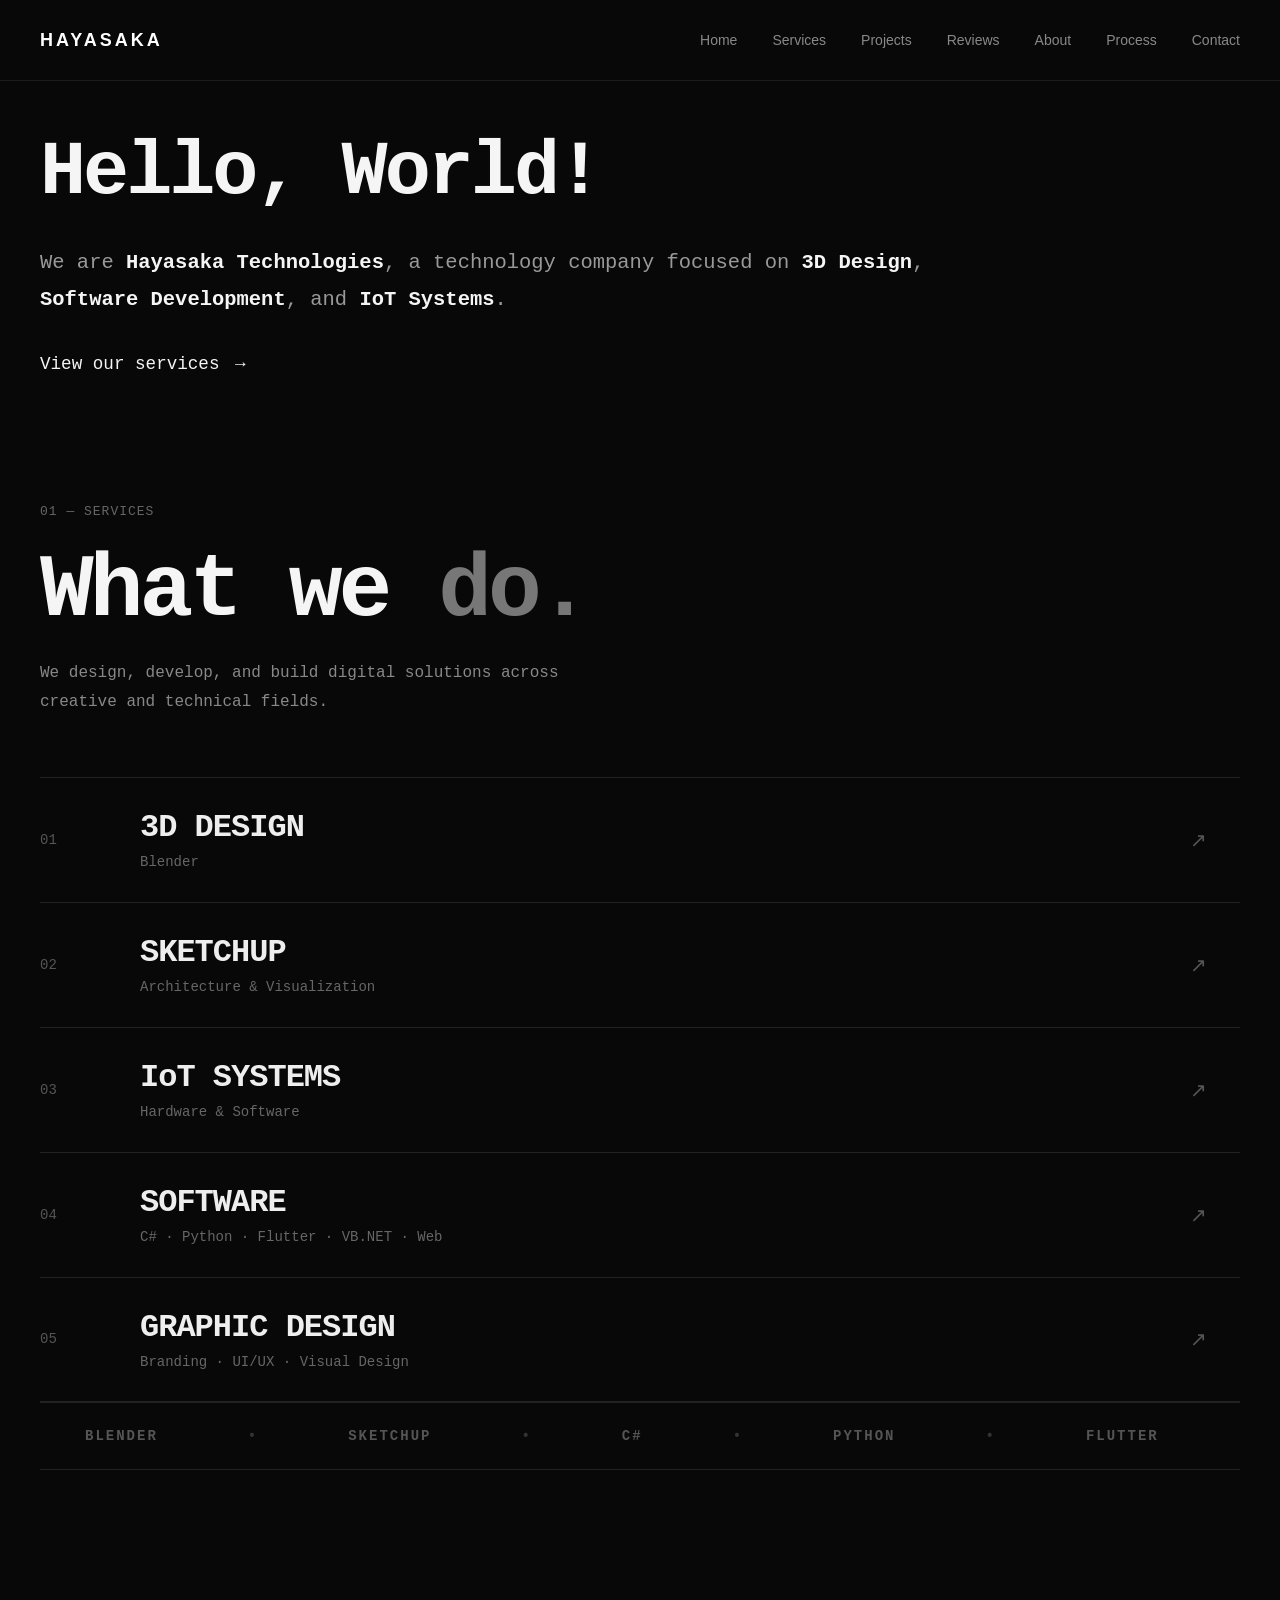
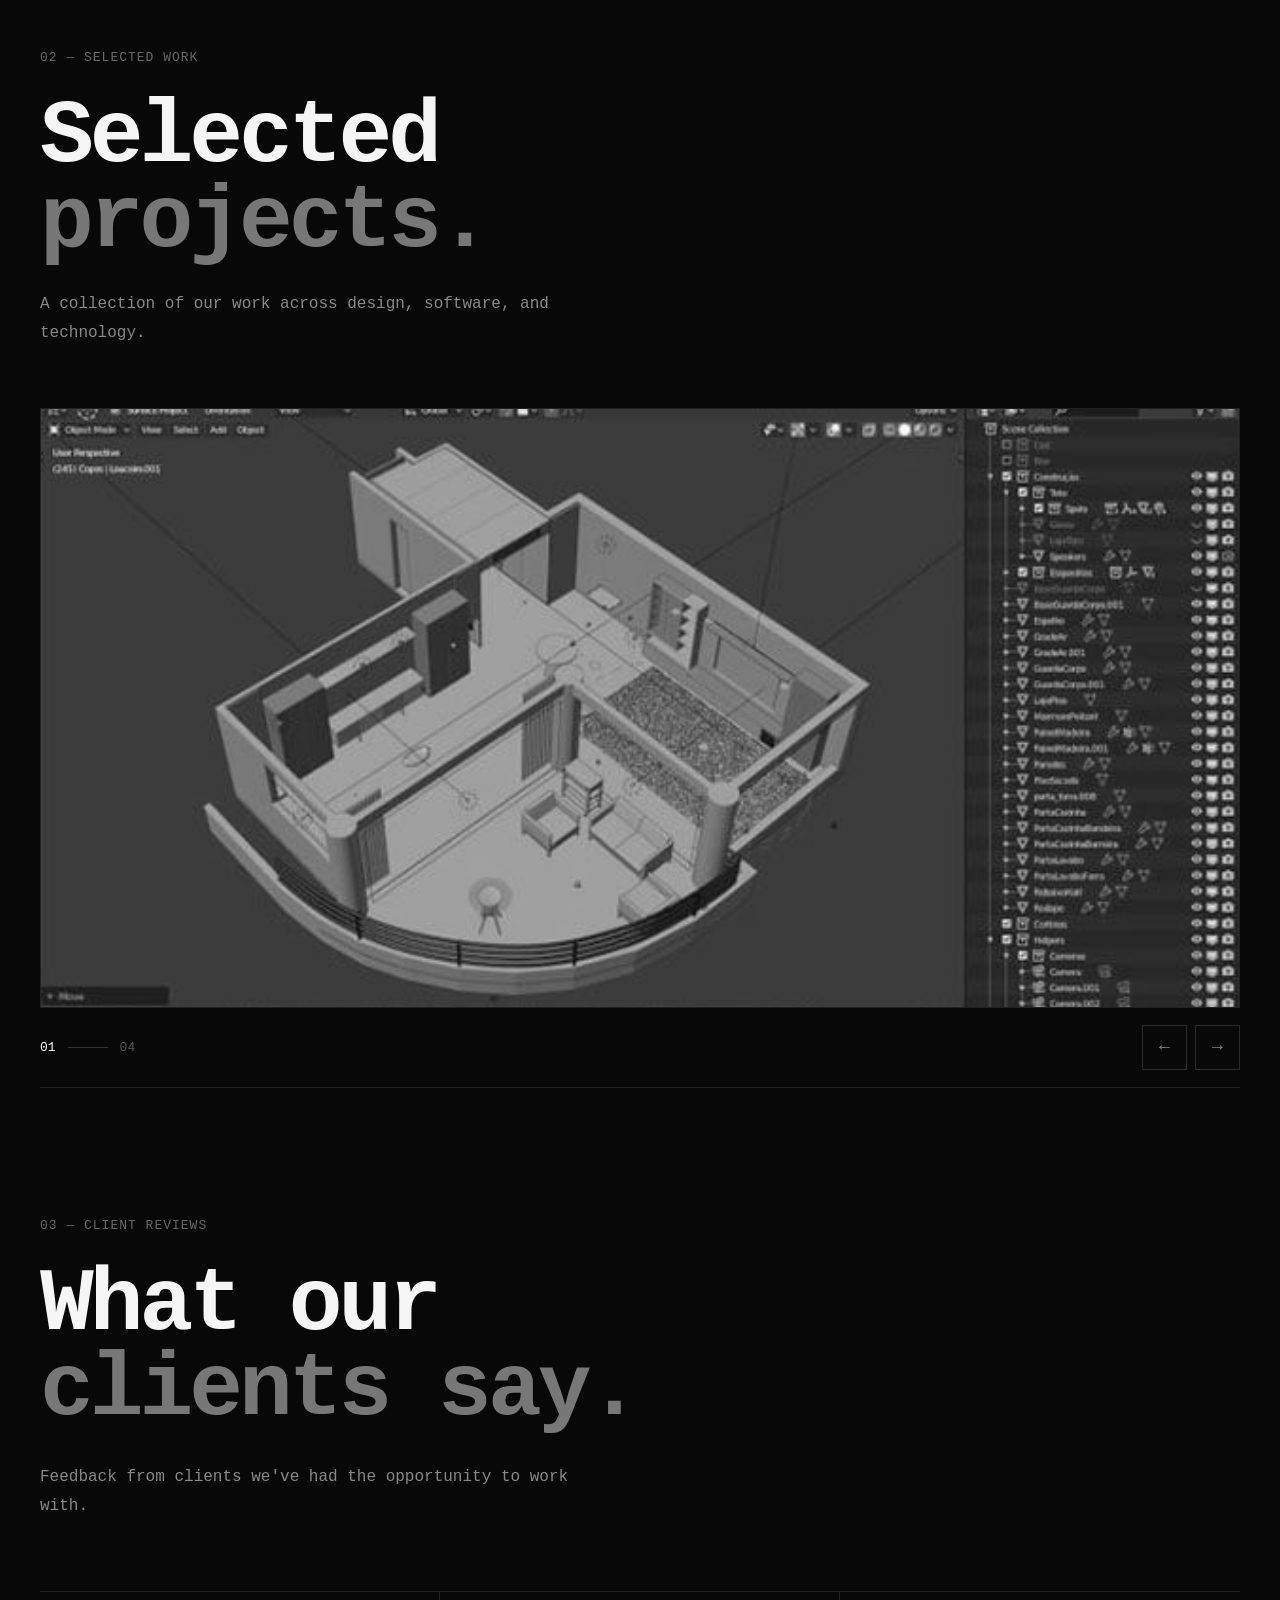
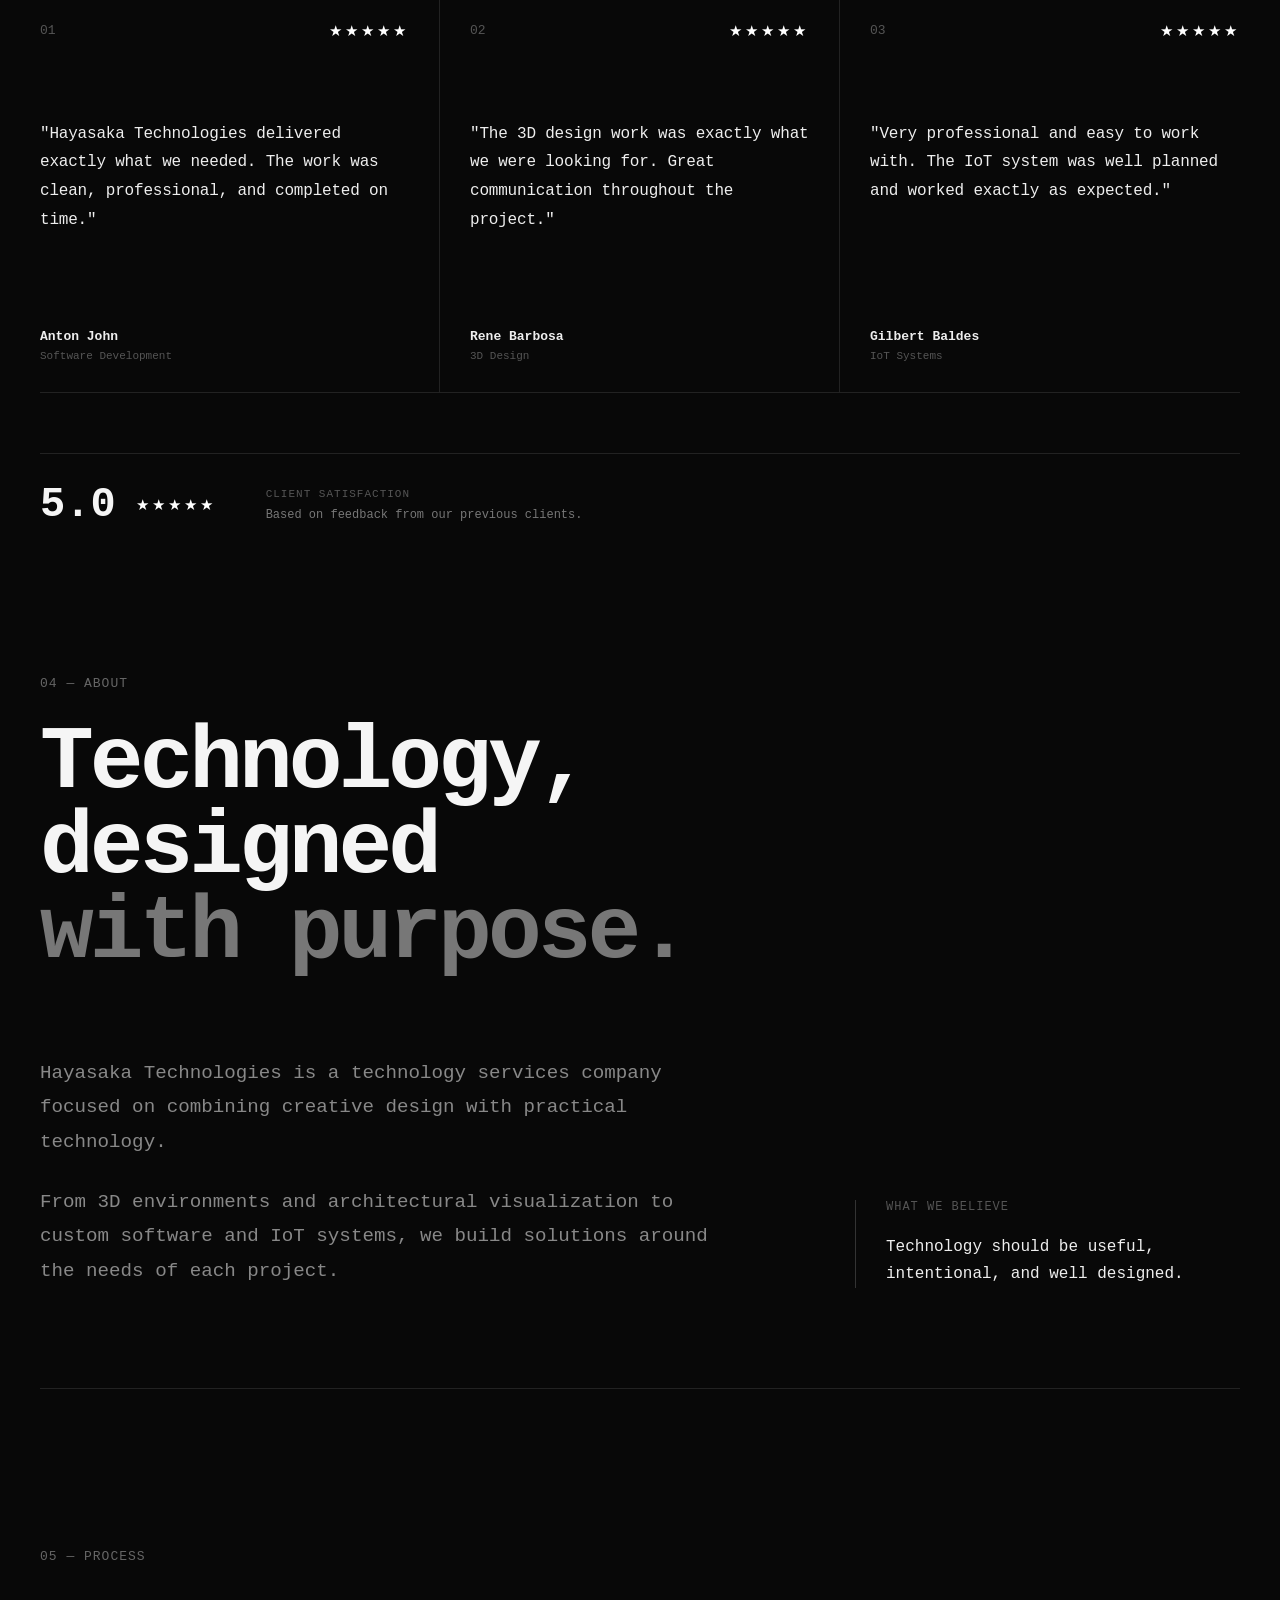
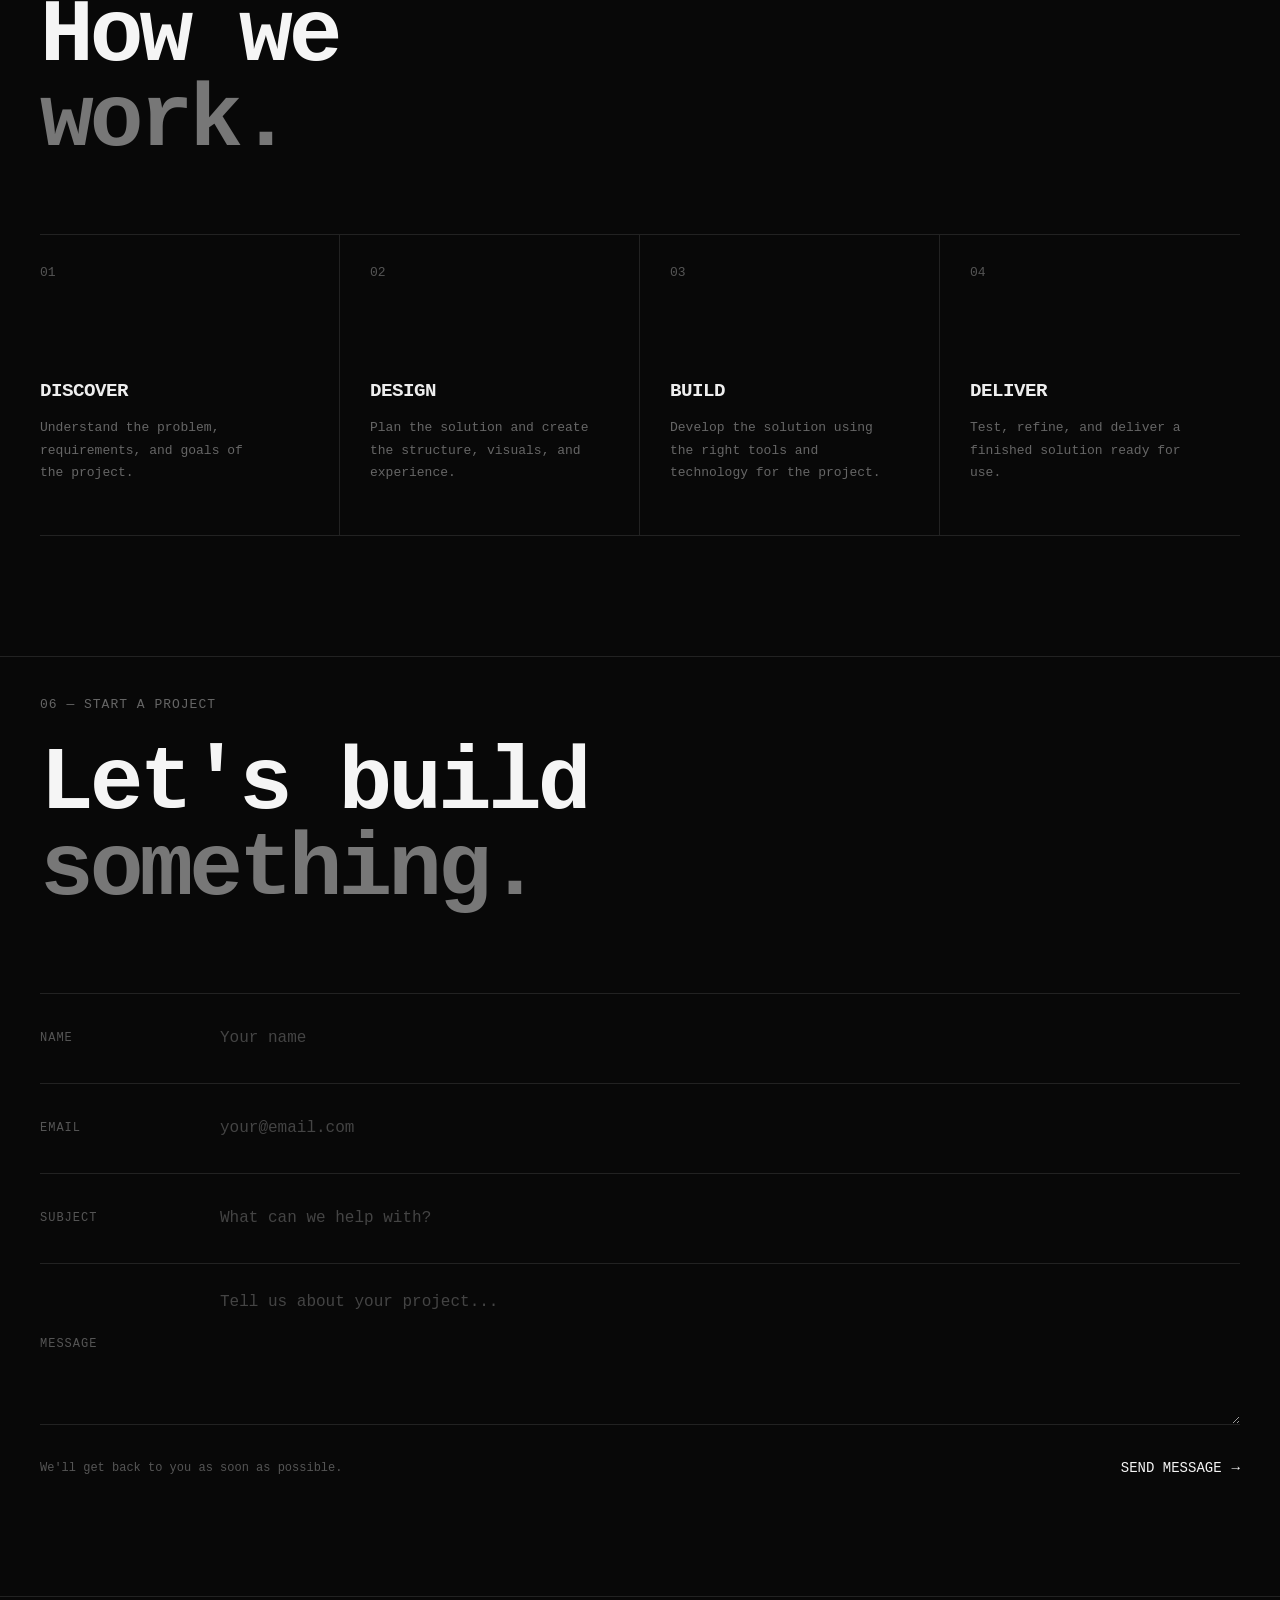
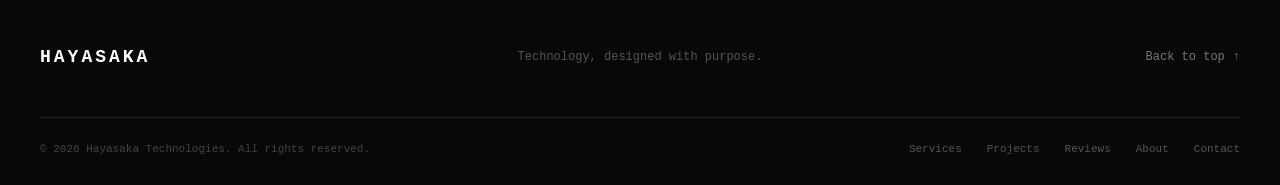
<file: index.html>
<!doctype html>
<html lang="en">
  <head>
    <meta charset="UTF-8" />

    <meta name="viewport" content="width=device-width, initial-scale=1.0" />

    <meta
      name="description"
      content="Hayasaka Technologies — 3D Design, Software Development, IoT Systems, and Graphic Design."
    />

    <title>Hayasaka Technologies</title>

    <link rel="stylesheet" href="css/style.css" />
  </head>

  <body>
    <!-- =========================================================
     NAVBAR
========================================================= -->

    <header class="navbar">
      <div class="container nav-container">
        <a href="#home" class="logo"> HAYASAKA </a>

        <nav class="nav-menu" id="navMenu">
          <a href="#home"> Home </a>

          <a href="#services"> Services </a>

          <a href="#work"> Projects </a>

          <a href="#testimonials"> Reviews </a>

          <a href="#about"> About </a>

          <a href="#process"> Process </a>

          <a href="#contact"> Contact </a>
        </nav>

        <button
          class="menu-toggle"
          id="menuToggle"
          aria-label="Open menu"
          aria-expanded="false"
          type="button"
        >
          <span></span>
          <span></span>
        </button>
      </div>
    </header>

    <main>
      <!-- =========================================================
     HERO
========================================================= -->

      <section class="hero" id="home">
        <div class="container hero-content">
          <div class="hero-text">
            <h1>Hello, World!</h1>

            <p>
              We are
              <strong>Hayasaka Technologies</strong>, a technology company
              focused on <strong>3D Design</strong>,
              <strong>Software Development</strong>, and
              <strong>IoT Systems</strong>.
            </p>

            <a href="#services" class="hero-link">
              View our services

              <span>→</span>
            </a>
          </div>

          <!-- Optional logo / graphic -->

          <div class="hero-graphic">
            <!--
                Put your logo/image here if needed.

                Example:

                <img
                    src="images/logo.png"
                    alt="Hayasaka Technologies"
                >
            -->
          </div>
        </div>
      </section>

      <!-- =========================================================
     SERVICES
========================================================= -->

      <section class="services" id="services">
        <div class="container">
          <div class="services-header">
            <span> 01 — SERVICES </span>

            <h2>
              What we
              <strong>do.</strong>
            </h2>

            <p>
              We design, develop, and build digital solutions across creative
              and technical fields.
            </p>
          </div>

          <!-- SERVICE LIST -->

          <div class="service-list">
            <!-- 01 -->

            <a href="#contact" class="service-item">
              <span class="service-number"> 01 </span>

              <div class="service-info">
                <h3>3D DESIGN</h3>

                <p>Blender</p>
              </div>

              <span class="service-arrow"> ↗ </span>
            </a>

            <!-- 02 -->

            <a href="#contact" class="service-item">
              <span class="service-number"> 02 </span>

              <div class="service-info">
                <h3>SKETCHUP</h3>

                <p>Architecture & Visualization</p>
              </div>

              <span class="service-arrow"> ↗ </span>
            </a>

            <!-- 03 -->

            <a href="#contact" class="service-item">
              <span class="service-number"> 03 </span>

              <div class="service-info">
                <h3>IoT SYSTEMS</h3>

                <p>Hardware & Software</p>
              </div>

              <span class="service-arrow"> ↗ </span>
            </a>

            <!-- 04 -->

            <a href="#contact" class="service-item">
              <span class="service-number"> 04 </span>

              <div class="service-info">
                <h3>SOFTWARE</h3>

                <p>C# · Python · Flutter · VB.NET · Web</p>
              </div>

              <span class="service-arrow"> ↗ </span>
            </a>

            <!-- 05 -->

            <a href="#contact" class="service-item">
              <span class="service-number"> 05 </span>

              <div class="service-info">
                <h3>GRAPHIC DESIGN</h3>

                <p>Branding · UI/UX · Visual Design</p>
              </div>

              <span class="service-arrow"> ↗ </span>
            </a>
          </div>

          <!-- =================================================
             SOFTWARE STRIP
        ================================================== -->

          <div class="software-strip">
            <div class="software-track">
              <div class="software-logo">BLENDER</div>

              <div class="software-logo">SKETCHUP</div>

              <div class="software-logo">C#</div>

              <div class="software-logo">PYTHON</div>

              <div class="software-logo">FLUTTER</div>

              <div class="software-logo">HTML</div>

              <div class="software-logo">CSS</div>

              <div class="software-logo">JAVASCRIPT</div>

              <div class="software-logo">VB.NET</div>

              <div class="software-logo">GODOT</div>

              <!-- DUPLICATE -->

              <div class="software-logo">BLENDER</div>

              <div class="software-logo">SKETCHUP</div>

              <div class="software-logo">C#</div>

              <div class="software-logo">PYTHON</div>

              <div class="software-logo">FLUTTER</div>

              <div class="software-logo">HTML</div>

              <div class="software-logo">CSS</div>

              <div class="software-logo">JAVASCRIPT</div>

              <div class="software-logo">VB.NET</div>

              <div class="software-logo">GODOT</div>
            </div>
          </div>
        </div>
      </section>

      <!-- =========================================================
     SELECTED WORK
========================================================= -->

      <section class="work" id="work">
        <div class="container">
          <div class="work-header">
            <span> 02 — SELECTED WORK </span>

            <h2>
              Selected<br />

              <strong> projects. </strong>
            </h2>

            <p>
              A collection of our work across design, software, and technology.
            </p>
          </div>

          <!-- CAROUSEL -->

          <div class="work-carousel">
            <div class="carousel-track" id="carouselTrack">
              <!-- PROJECT 01 -->

              <a href="#contact" class="project-card">
                <img src="images/project/blender.jpg" alt="3D Environment" />

                <div class="project-overlay">
                  <span class="project-number"> 01 </span>

                  <div class="project-details">
                    <h3>3D ENVIRONMENT</h3>

                    <p>Blender · 3D Design</p>
                  </div>

                  <span class="project-arrow"> ↗ </span>
                </div>
              </a>

              <!-- PROJECT 02 -->

              <a href="#contact" class="project-card">
                <img
                  src="images/project/sketchup.jpg"
                  alt="Architectural Visualization"
                />

                <div class="project-overlay">
                  <span class="project-number"> 02 </span>

                  <div class="project-details">
                    <h3>ARCHITECTURAL VISUALIZATION</h3>

                    <p>SketchUp · Architecture</p>
                  </div>

                  <span class="project-arrow"> ↗ </span>
                </div>
              </a>

              <!-- PROJECT 03 -->

              <a href="#contact" class="project-card">
                <img src="images/project/IoT.jpg" alt="IoT System" />

                <div class="project-overlay">
                  <span class="project-number"> 03 </span>

                  <div class="project-details">
                    <h3>SMART IoT SYSTEM</h3>

                    <p>ESP8266 · Hardware · Software</p>
                  </div>

                  <span class="project-arrow"> ↗ </span>
                </div>
              </a>

              <!-- PROJECT 04 -->

              <a href="#contact" class="project-card">
                <img src="images/project/software.jpg" alt="Custom Software" />

                <div class="project-overlay">
                  <span class="project-number"> 04 </span>

                  <div class="project-details">
                    <h3>CUSTOM SOFTWARE</h3>

                    <p>C# · Python · Flutter · Web</p>
                  </div>

                  <span class="project-arrow"> ↗ </span>
                </div>
              </a>
            </div>

            <!-- CAROUSEL CONTROLS -->

            <div class="carousel-controls">
              <div class="carousel-counter">
                <span id="currentSlide"> 01 </span>

                <span class="counter-line"></span>

                <span> 04 </span>
              </div>

              <div class="carousel-buttons">
                <button
                  id="prevProject"
                  aria-label="Previous project"
                  type="button"
                >
                  ←
                </button>

                <button
                  id="nextProject"
                  aria-label="Next project"
                  type="button"
                >
                  →
                </button>
              </div>
            </div>
          </div>
        </div>
      </section>

      <!-- =========================================================
     TESTIMONIALS
========================================================= -->

      <section class="testimonials" id="testimonials">
        <div class="container">
          <div class="testimonials-header">
            <span> 03 — CLIENT REVIEWS </span>

            <h2>
              What our<br />

              <strong> clients say. </strong>
            </h2>

            <p>Feedback from clients we've had the opportunity to work with.</p>
          </div>

          <div class="testimonial-list">
            <!-- REVIEW 01 -->

            <article class="testimonial">
              <div class="testimonial-top">
                <span class="testimonial-number"> 01 </span>

                <div class="stars" aria-label="5 out of 5 stars">★★★★★</div>
              </div>

              <blockquote>
                "Hayasaka Technologies delivered exactly what we needed. The work
                was clean, professional, and completed on time."
              </blockquote>

              <div class="testimonial-client">
                <strong> Anton John </strong>

                <span> Software Development </span>
              </div>
            </article>

            <!-- REVIEW 02 -->

            <article class="testimonial">
              <div class="testimonial-top">
                <span class="testimonial-number"> 02 </span>

                <div class="stars" aria-label="5 out of 5 stars">★★★★★</div>
              </div>

              <blockquote>
                "The 3D design work was exactly what we were looking for. Great
                communication throughout the project."
              </blockquote>

              <div class="testimonial-client">
                <strong> Rene Barbosa </strong>

                <span> 3D Design </span>
              </div>
            </article>

            <!-- REVIEW 03 -->

            <article class="testimonial">
              <div class="testimonial-top">
                <span class="testimonial-number"> 03 </span>

                <div class="stars" aria-label="5 out of 5 stars">★★★★★</div>
              </div>

              <blockquote>
                "Very professional and easy to work with. The IoT system was
                well planned and worked exactly as expected."
              </blockquote>

              <div class="testimonial-client">
                <strong> Gilbert Baldes </strong>

                <span> IoT Systems </span>
              </div>
            </article>
          </div>

          <!-- OVERALL RATING -->

          <div class="rating-summary">
            <div class="rating-score">
              <strong> 5.0 </strong>

              <div class="stars" aria-label="5 out of 5 stars">★★★★★</div>
            </div>

            <div class="rating-text">
              <span> CLIENT SATISFACTION </span>

              <p>Based on feedback from our previous clients.</p>
            </div>
          </div>
        </div>
      </section>

      <!-- =========================================================
     ABOUT
========================================================= -->

      <section class="about" id="about">
        <div class="container">
          <div class="about-header">
            <span> 04 — ABOUT </span>

            <h2>
              Technology,<br />

              designed<br />

              <strong> with purpose. </strong>
            </h2>
          </div>

          <div class="about-content">
            <div class="about-description">
              <p>
                Hayasaka Technologies is a technology services company focused on
                combining creative design with practical technology.
              </p>

              <p>
                From 3D environments and architectural visualization to custom
                software and IoT systems, we build solutions around the needs of
                each project.
              </p>
            </div>

            <div class="about-belief">
              <span> WHAT WE BELIEVE </span>

              <p>
                Technology should be useful, intentional, and well designed.
              </p>
            </div>
          </div>
        </div>
      </section>

      <!-- =========================================================
     PROCESS
========================================================= -->

      <section class="process" id="process">
        <div class="container">
          <div class="process-header">
            <span> 05 — PROCESS </span>

            <h2>
              How we<br />

              <strong> work. </strong>
            </h2>
          </div>

          <div class="process-list">
            <!-- STEP 01 -->

            <div class="process-item">
              <span class="process-number"> 01 </span>

              <div class="process-content">
                <h3>DISCOVER</h3>

                <p>
                  Understand the problem, requirements, and goals of the
                  project.
                </p>
              </div>
            </div>

            <!-- STEP 02 -->

            <div class="process-item">
              <span class="process-number"> 02 </span>

              <div class="process-content">
                <h3>DESIGN</h3>

                <p>
                  Plan the solution and create the structure, visuals, and
                  experience.
                </p>
              </div>
            </div>

            <!-- STEP 03 -->

            <div class="process-item">
              <span class="process-number"> 03 </span>

              <div class="process-content">
                <h3>BUILD</h3>

                <p>
                  Develop the solution using the right tools and technology for
                  the project.
                </p>
              </div>
            </div>

            <!-- STEP 04 -->

            <div class="process-item">
              <span class="process-number"> 04 </span>

              <div class="process-content">
                <h3>DELIVER</h3>

                <p>
                  Test, refine, and deliver a finished solution ready for use.
                </p>
              </div>
            </div>
          </div>
        </div>
      </section>

      <!-- =========================================================
     CONTACT
========================================================= -->

      <section class="contact" id="contact">
        <div class="container">
          <div class="contact-header">
            <span> 06 — START A PROJECT </span>

            <h2>
              Let's build<br />

              <strong> something. </strong>
            </h2>
          </div>

          <!--
            IMPORTANT:

            Replace YOUR_FORM_ID with the actual
            endpoint from your Formspree dashboard.

            Example:
            https://formspree.io/f/xabcdefg
        -->

          <form
            class="contact-form"
            action="https://formspree.io/f/maewqoad"
            method="POST"
          >
            <div class="form-group">
              <label for="name">NAME</label>

              <input
                type="text"
                id="name"
                name="name"
                placeholder="Your name"
                required
              />
            </div>

            <div class="form-group">
              <label for="email">EMAIL</label>

              <input
                type="email"
                id="email"
                name="email"
                placeholder="your@email.com"
                required
              />
            </div>

            <div class="form-group">
              <label for="subject">SUBJECT</label>

              <input
                type="text"
                id="subject"
                name="subject"
                placeholder="What can we help with?"
                required
              />
            </div>

            <div class="form-group">
              <label for="message">MESSAGE</label>

              <textarea
                id="message"
                name="message"
                placeholder="Tell us about your project..."
                required
              ></textarea>
            </div>

            <div class="form-submit">
              <p>We'll get back to you as soon as possible.</p>

              <button type="submit">
                SEND MESSAGE
                <span>→</span>
              </button>
            </div>
          </form>
        </div>
      </section>
      <div class="form-popup" id="formPopup">

    <div class="form-popup-box">

        <button
            class="form-popup-close"
            id="popupClose"
            type="button"
        >
            ×
        </button>

        <div class="form-popup-icon">
            ✓
        </div>

        <span>MESSAGE SENT</span>

        <h3>Thank you.</h3>

        <p>
            Your message has been sent successfully.
            We'll get back to you as soon as possible.
        </p>

        <button
            class="form-popup-button"
            id="popupButton"
            type="button"
        >
            CLOSE
        </button>

    </div>

</div>
    </main>

    <!-- =========================================================
     FOOTER
========================================================= -->

    <footer class="footer">
      <div class="container">
        <div class="footer-top">
          <a href="#home" class="footer-logo"> HAYASAKA </a>

          <p class="footer-tagline">Technology, designed with purpose.</p>

          <a href="#home" class="footer-back">
            Back to top

            <span> ↑ </span>
          </a>
        </div>

        <div class="footer-bottom">
          <p>© 2026 Hayasaka Technologies. All rights reserved.</p>

          <div class="footer-links">
            <a href="#services"> Services </a>

            <a href="#work"> Projects </a>

            <a href="#testimonials"> Reviews </a>

            <a href="#about"> About </a>

            <a href="#contact"> Contact </a>
          </div>
        </div>
      </div>
    </footer>

    <!-- =========================================================
     JAVASCRIPT
========================================================= -->

    <script src="js/main.js"></script>
    <!-- SUCCESS POPUP -->

    <div class="form-popup" id="formPopup">
      <div class="form-popup-box">
        <button
          class="form-popup-close"
          id="popupClose"
          type="button"
          aria-label="Close"
        >
          ×
        </button>

        <div class="form-popup-icon">✓</div>

        <span>MESSAGE SENT</span>

        <h3>Thank you.</h3>

        <p>
          Your message has been sent successfully. We'll get back to you as soon
          as possible.
        </p>

        <button class="form-popup-button" id="popupButton" type="button">
          CLOSE
        </button>
      </div>
    </div>
  </body>
</html>
</file>
<file: css/style.css>
/* =========================
   RESET
========================= */

* {
  margin: 0;
  padding: 0;
  box-sizing: border-box;
}

html {
  scroll-behavior: smooth;
}

body {
  background: #080808;
  color: #ffffff;

  font-family: Arial, sans-serif;
}

/* =========================
   GLOBAL CONTAINER
========================= */

.container {
  width: 100%;
  max-width: 1400px;

  margin: 0 auto;

  padding-left: 40px;
  padding-right: 40px;
}

/* =========================
   NAVBAR
========================= */

.navbar {
  width: 100%;

  background: #080808;

  border-bottom: 1px solid #1c1c1c;
}

.nav-container {
  height: 80px;

  display: flex;
  align-items: center;
  justify-content: space-between;
}

/* =========================
   LOGO
========================= */

.logo {
  color: #ffffff;

  text-decoration: none;

  font-size: 18px;
  font-weight: 700;

  letter-spacing: 3px;
}

/* =========================
   NAVIGATION
========================= */

.nav-menu {
  display: flex;
  align-items: center;

  gap: 35px;
}

.nav-menu a {
  position: relative;

  color: #888888;

  font-size: 14px;

  text-decoration: none;

  transition: color 0.2s ease;
}

.nav-menu a:hover {
  color: #ffffff;
}

/* Navigation underline */

.nav-menu a::after {
  content: "";

  position: absolute;

  left: 0;
  bottom: -8px;

  width: 0;
  height: 1px;

  background: #ffffff;

  transition: width 0.2s ease;
}

.nav-menu a:hover::after {
  width: 100%;
}

/* =========================
   MOBILE BUTTON
========================= */

.menu-toggle {
  display: none;

  width: 35px;
  height: 35px;

  padding: 0;

  border: none;

  background: transparent;

  cursor: pointer;

  flex-direction: column;
  justify-content: center;

  gap: 6px;
}

.menu-toggle span {
  display: block;

  width: 22px;
  height: 1px;

  background: #ffffff;
}

/* =========================
   HERO
========================= */

.hero {
  padding-top: 50px;
  padding-bottom: 120px;
}

.hero-content {
  /* Same container as Services */
}

/* Hero heading */

.hero h1 {
  margin-bottom: 30px;

  color: #f5f5f5;

  font-family: "Courier New", monospace;

  font-size: clamp(3rem, 6vw, 5.5rem);

  font-weight: 700;

  line-height: 1.1;

  letter-spacing: -3px;
}

/* Hero paragraph */

.hero p {
  max-width: 900px;

  color: #999999;

  font-family: "Courier New", monospace;

  font-size: clamp(1rem, 1.6vw, 1.35rem);

  line-height: 1.8;
}

/* Bold text */

.hero p strong {
  color: #f5f5f5;

  font-weight: 700;
}

/* Hero link */

.hero-link {
  display: inline-block;

  margin-top: 35px;

  color: #f5f5f5;

  font-family: "Courier New", monospace;

  font-size: 1.1rem;

  text-decoration: none;

  transition: opacity 0.2s ease;
}

.hero-link span {
  display: inline-block;

  margin-left: 5px;

  transition: transform 0.2s ease;
}

.hero-link:hover {
  opacity: 0.7;
}

.hero-link:hover span {
  transform: translateX(5px);
}

/* =========================
   SERVICES
========================= */

.services {
  padding-top: 10px;
  padding-bottom: 100px;
}

/* Services heading */

.services-header {
  max-width: 700px;

  margin-bottom: 60px;
}

.services-header > span {
  display: block;

  margin-bottom: 30px;

  color: #666666;

  font-family: "Courier New", monospace;

  font-size: 13px;

  letter-spacing: 1px;
}

/* Services title */

.services-header h2 {
  margin-bottom: 25px;

  color: #f5f5f5;

  font-family: "Courier New", monospace;

  font-size: clamp(3rem, 7vw, 6rem);

  line-height: 0.95;

  letter-spacing: -4px;
}

.services-header h2 strong {
  color: #777777;
}

/* Services description */

.services-header p {
  max-width: 550px;

  color: #888888;

  font-family: "Courier New", monospace;

  font-size: 1rem;

  line-height: 1.8;
}

/* =========================
   SERVICE LIST
========================= */

.service-list {
  width: 100%;
}

/* Service item */

.service-item {
  min-height: 125px;

  display: grid;

  grid-template-columns: 100px 1fr 50px;

  align-items: center;

  border-top: 1px solid #222222;

  color: #ffffff;

  text-decoration: none;

  transition: padding 0.3s ease;
}

.service-item:last-child {
  border-bottom: 1px solid #222222;
}

/* Number */

.service-number {
  color: #555555;

  font-family: "Courier New", monospace;

  font-size: 14px;

  transition: color 0.3s ease;
}

/* Service title */

.service-info h3 {
  color: #eeeeee;

  font-family: "Courier New", monospace;

  font-size: clamp(1.3rem, 2.5vw, 2rem);

  font-weight: 700;

  letter-spacing: -1px;

  transition: transform 0.3s ease;
}

/* Service description */

.service-info p {
  margin-top: 8px;

  color: #666666;

  font-family: "Courier New", monospace;

  font-size: 14px;
}

/* Arrow */

.service-arrow {
  color: #555555;

  font-size: 20px;

  transition:
    color 0.3s ease,
    transform 0.3s ease;
}

/* =========================
   SERVICE HOVER
========================= */

.service-item:hover {
  padding-left: 15px;
}

.service-item:hover .service-number {
  color: #ffffff;
}

.service-item:hover .service-info h3 {
  transform: translateX(5px);
}

.service-item:hover .service-arrow {
  color: #ffffff;

  transform: translate(5px, -5px);
}

/* =========================
   MOBILE
========================= */

@media (max-width: 768px) {
  /* Container */

  .container {
    padding-left: 20px;
    padding-right: 20px;
  }

  /* Navbar */

  .nav-container {
    height: 70px;
  }

  .menu-toggle {
    display: flex;
  }

  .nav-menu {
    position: absolute;

    top: 70px;
    left: 0;

    width: 100%;

    padding: 25px 20px;

    background: #080808;

    border-bottom: 1px solid #1c1c1c;

    display: flex;
    flex-direction: column;

    align-items: flex-start;

    gap: 20px;

    opacity: 0;
    visibility: hidden;

    transform: translateY(-10px);

    transition:
      opacity 0.2s ease,
      transform 0.2s ease,
      visibility 0.2s ease;
  }

  .nav-menu.active {
    opacity: 1;
    visibility: visible;

    transform: translateY(0);
  }

  .nav-menu a {
    font-size: 15px;
  }

  /* Hero */

  .hero {
    padding-top: 40px;
    padding-bottom: 50px;
  }

  .hero h1 {
    margin-bottom: 25px;

    font-size: clamp(2.5rem, 12vw, 4rem);

    letter-spacing: -2px;
  }

  .hero p {
    font-size: 1rem;

    line-height: 1.7;
  }

  .hero-link {
    margin-top: 30px;

    font-size: 1rem;
  }

  /* Services */

  .services {
    padding-top: 10px;
    padding-bottom: 70px;
  }

  .services-header {
    margin-bottom: 45px;
  }

  .services-header h2 {
    font-size: clamp(3rem, 15vw, 5rem);

    letter-spacing: -3px;
  }

  /* Service items */

  .service-item {
    min-height: 110px;

    grid-template-columns: 45px 1fr 30px;
  }

  .service-info h3 {
    font-size: 1.1rem;

    letter-spacing: -0.5px;
  }

  .service-info p {
    font-size: 12px;

    line-height: 1.5;
  }

  .service-arrow {
    font-size: 16px;
  }
}
/* =========================
   SELECTED WORK
========================= */

.work {
  width: 100%;
  padding-top: 30px;
  padding-bottom: 100px;
}

/* =========================
   HEADER
========================= */

.work-header {
  max-width: 700px;

  margin-bottom: 60px;
}

.work-header > span {
  display: block;

  margin-bottom: 30px;

  color: #666666;

  font-family: "Courier New", monospace;
  font-size: 13px;

  letter-spacing: 1px;
}

.work-header h2 {
  margin-bottom: 25px;

  color: #f5f5f5;

  font-family: "Courier New", monospace;

  font-size: clamp(3rem, 7vw, 6rem);

  line-height: 0.95;

  letter-spacing: -4px;
}

.work-header h2 strong {
  color: #777777;
}

.work-header p {
  max-width: 550px;

  color: #888888;

  font-family: "Courier New", monospace;

  font-size: 1rem;

  line-height: 1.8;
}

/* =========================
   CAROUSEL
========================= */

.work-carousel {
  width: 100%;

  overflow: hidden;
}

/* =========================
   TRACK
========================= */

.carousel-track {
  display: flex;

  width: 100%;

  transition: transform 0.5s ease;
}

/* =========================
   PROJECT CARD
========================= */

.project-card {
  position: relative;

  flex: 0 0 100%;

  width: 100%;

  aspect-ratio: 16 / 8;

  overflow: hidden;

  background: #111111;

  border: 1px solid #222222;

  color: #ffffff;

  text-decoration: none;
}

/* =========================
   IMAGE
========================= */

.project-card > img {
  width: 100%;
  height: 100%;

  display: block;

  object-fit: cover;

  filter: grayscale(100%);

  transform: scale(1);

  transition:
    transform 0.6s ease,
    filter 0.6s ease;
}

/* =========================
   OVERLAY
========================= */

.project-overlay {
  position: absolute;

  inset: 0;

  padding: 35px;

  display: flex;

  flex-direction: column;

  justify-content: space-between;

  background: rgba(0, 0, 0, 0.75);

  opacity: 0;

  transition: opacity 0.35s ease;
}

/* =========================
   PROJECT NUMBER
========================= */

.project-number {
  color: #999999;

  font-family: "Courier New", monospace;

  font-size: 14px;
}

/* =========================
   PROJECT DETAILS
========================= */

.project-details {
  transform: translateY(20px);

  transition: transform 0.4s ease;
}

.project-details h3 {
  color: #ffffff;

  font-family: "Courier New", monospace;

  font-size: clamp(1.5rem, 3vw, 2.5rem);

  line-height: 1;

  letter-spacing: -1px;
}

.project-details p {
  margin-top: 10px;

  color: #999999;

  font-family: "Courier New", monospace;

  font-size: 14px;
}

/* =========================
   ARROW
========================= */

.project-arrow {
  position: absolute;

  right: 35px;
  bottom: 30px;

  color: #ffffff;

  font-size: 25px;

  transform: translateY(10px);

  transition: transform 0.4s ease;
}

/* =========================
   HOVER
========================= */

.project-card:hover > img {
  filter: grayscale(0%);

  transform: scale(1.05);
}

.project-card:hover .project-overlay {
  opacity: 1;
}

.project-card:hover .project-details {
  transform: translateY(0);
}

.project-card:hover .project-arrow {
  transform: translateY(0);
}

/* =========================
   CAROUSEL CONTROLS
========================= */

.carousel-controls {
  height: 80px;

  display: flex;

  align-items: center;

  justify-content: space-between;

  border-bottom: 1px solid #222222;
}

/* Counter */

.carousel-counter {
  display: flex;

  align-items: center;

  gap: 12px;

  color: #555555;

  font-family: "Courier New", monospace;

  font-size: 13px;
}

#currentSlide {
  color: #ffffff;
}

.counter-line {
  width: 40px;

  height: 1px;

  background: #333333;
}

/* Buttons */

.carousel-buttons {
  display: flex;

  gap: 8px;
}

.carousel-buttons button {
  width: 45px;
  height: 45px;

  border: 1px solid #2a2a2a;

  background: transparent;

  color: #888888;

  font-family: "Courier New", monospace;

  font-size: 18px;

  cursor: pointer;

  transition:
    color 0.2s ease,
    border-color 0.2s ease,
    background 0.2s ease;
}

.carousel-buttons button:hover {
  color: #ffffff;

  border-color: #555555;

  background: #111111;
}

/* =========================
   MOBILE
========================= */

@media (max-width: 768px) {
  .work {
    padding-top: 70px;
    padding-bottom: 70px;
  }

  .work-header {
    margin-bottom: 45px;
  }

  .work-header h2 {
    font-size: clamp(3rem, 15vw, 5rem);

    letter-spacing: -3px;
  }

  .project-card {
    aspect-ratio: 4 / 3;
  }

  /*
       Always show project information
       on mobile because there is no hover.
    */

  .project-overlay {
    opacity: 1;

    justify-content: flex-end;

    padding: 20px;

    background: linear-gradient(transparent, rgba(0, 0, 0, 0.9));
  }

  .project-details {
    transform: translateY(0);
  }

  .project-details h3 {
    font-size: 1.3rem;
  }

  .project-details p {
    font-size: 11px;
  }

  .project-number {
    position: absolute;

    top: 20px;
    left: 20px;
  }

  .project-arrow {
    right: 20px;
    bottom: 20px;

    font-size: 20px;

    transform: translateY(0);
  }

  .carousel-controls {
    height: 70px;
  }

  .carousel-buttons button {
    width: 40px;
    height: 40px;
  }
}
/* =========================
   ABOUT
========================= */

.about {
  width: 100%;
  padding-top: 30px;
  padding-bottom: 120px;
}

/* =========================
   ABOUT HEADER
========================= */

.about-header {
  max-width: 900px;

  margin-bottom: 80px;
}

.about-header > span {
  display: block;

  margin-bottom: 30px;

  color: #666666;

  font-family: "Courier New", monospace;

  font-size: 13px;

  letter-spacing: 1px;
}

.about-header h2 {
  margin: 0;

  color: #f5f5f5;

  font-family: "Courier New", monospace;

  font-size: clamp(3rem, 7vw, 6rem);

  font-weight: 700;

  line-height: 0.95;

  letter-spacing: -4px;
}

.about-header h2 strong {
  color: #777777;
}

/* =========================
   ABOUT CONTENT
========================= */

.about-content {
  display: grid;

  grid-template-columns: 1.3fr 0.7fr;

  gap: 100px;

  padding-bottom: 100px;

  border-bottom: 1px solid #222222;
}

/* =========================
   DESCRIPTION
========================= */

.about-description {
  max-width: 700px;
}

.about-description p {
  margin: 0 0 25px;

  color: #888888;

  font-family: "Courier New", monospace;

  font-size: clamp(1rem, 1.5vw, 1.2rem);

  line-height: 1.8;
}

.about-description p:last-child {
  margin-bottom: 0;
}

/* =========================
   BELIEF
========================= */

.about-belief {
  align-self: end;

  padding-left: 30px;

  border-left: 1px solid #333333;
}

.about-belief > span {
  display: block;

  margin-bottom: 20px;

  color: #555555;

  font-family: "Courier New", monospace;

  font-size: 12px;

  letter-spacing: 1px;
}

.about-belief p {
  margin: 0;

  color: #eeeeee;

  font-family: "Courier New", monospace;

  font-size: 1rem;

  line-height: 1.7;
}

/* =========================
   CAPABILITIES
========================= */

.capabilities {
  display: grid;

  grid-template-columns: repeat(2, 1fr);

  margin-top: 80px;
}
/* =========================
   MOBILE
========================= */

@media (max-width: 768px) {
  .about {
    padding-top: 70px;
    padding-bottom: 80px;
  }

  .about-header {
    margin-bottom: 55px;
  }

  .about-header h2 {
    font-size: clamp(3rem, 15vw, 5rem);

    letter-spacing: -3px;
  }

  .about-content {
    grid-template-columns: 1fr;

    gap: 50px;

    padding-bottom: 60px;
  }

  .about-description p {
    font-size: 1rem;

    line-height: 1.7;
  }

  .about-belief {
    padding-left: 20px;
  }

  .capabilities {
    grid-template-columns: 1fr;

    margin-top: 60px;
  }

  .capability {
    min-height: 100px;

    grid-template-columns: 50px 1fr;
  }

  .capability:nth-child(2) {
    border-top: none;
  }

  .capability h3 {
    font-size: 1rem;
  }

  .capability p {
    font-size: 11px;
  }
}
/* =========================
   PROCESS
========================= */

.process {
  width: 100%;

  padding-top: 40px;
  padding-bottom: 120px;
}

/* =========================
   PROCESS HEADER
========================= */

.process-header {
  max-width: 700px;

  margin-bottom: 70px;
}

.process-header > span {
  display: block;

  margin-bottom: 30px;

  color: #666666;

  font-family: "Courier New", monospace;

  font-size: 13px;

  letter-spacing: 1px;
}

.process-header h2 {
  margin: 0;

  color: #f5f5f5;

  font-family: "Courier New", monospace;

  font-size: clamp(3rem, 7vw, 6rem);

  font-weight: 700;

  line-height: 0.95;

  letter-spacing: -4px;
}

.process-header h2 strong {
  color: #777777;
}

/* =========================
   PROCESS LIST
========================= */

.process-list {
  display: grid;

  grid-template-columns: repeat(4, 1fr);

  border-top: 1px solid #222222;
  border-bottom: 1px solid #222222;
}

/* =========================
   PROCESS ITEM
========================= */

.process-item {
  position: relative;

  min-height: 300px;

  padding: 30px;

  border-right: 1px solid #222222;

  transition: background 0.3s ease;
}

.process-item:first-child {
  padding-left: 0;
}

.process-item:last-child {
  border-right: none;

  padding-right: 0;
}

/* =========================
   NUMBER
========================= */

.process-number {
  display: block;

  margin-bottom: 100px;

  color: #555555;

  font-family: "Courier New", monospace;

  font-size: 13px;

  transition: color 0.3s ease;
}

/* =========================
   CONTENT
========================= */

.process-content h3 {
  margin: 0;

  color: #eeeeee;

  font-family: "Courier New", monospace;

  font-size: 1.2rem;

  letter-spacing: -0.5px;

  transition: transform 0.3s ease;
}

.process-content p {
  max-width: 220px;

  margin-top: 15px;

  color: #666666;

  font-family: "Courier New", monospace;

  font-size: 13px;

  line-height: 1.7;
}

/* =========================
   HOVER
========================= */

.process-item:hover {
  background: #0d0d0d;
}

.process-item:hover .process-number {
  color: #ffffff;
}

.process-item:hover .process-content h3 {
  transform: translateX(5px);
}

/* =========================
   MOBILE
========================= */

@media (max-width: 768px) {
  .process {
    padding-top: 70px;
    padding-bottom: 80px;
  }

  .process-header {
    margin-bottom: 50px;
  }

  .process-header h2 {
    font-size: clamp(3rem, 15vw, 5rem);

    letter-spacing: -3px;
  }

  .process-list {
    grid-template-columns: 1fr;
  }

  .process-item,
  .process-item:first-child,
  .process-item:last-child {
    min-height: 0;

    padding: 30px 0;

    border-right: none;
    border-bottom: 1px solid #222222;
  }

  .process-item:last-child {
    border-bottom: none;
  }

  .process-number {
    margin-bottom: 35px;
  }

  .process-content p {
    max-width: 100%;
  }
}
/* =========================
   CONTACT
========================= */

.contact {
  width: 100%;

  padding-top: 40px;
  padding-bottom: 120px;

  border-top: 1px solid #222222;
}

/* =========================
   HEADER
========================= */

.contact-header {
  margin-bottom: 80px;
}

.contact-header > span {
  display: block;

  margin-bottom: 30px;

  color: #666666;

  font-family: "Courier New", monospace;

  font-size: 13px;

  letter-spacing: 1px;
}

.contact-header h2 {
  margin: 0;

  color: #f5f5f5;

  font-family: "Courier New", monospace;

  font-size: clamp(3rem, 7vw, 6rem);

  line-height: 0.95;

  letter-spacing: -4px;
}

.contact-header h2 strong {
  color: #777777;
}

/* =========================
   FORM
========================= */

.contact-form {
  width: 100%;

  border-top: 1px solid #222222;
}

/* =========================
   FORM GROUP
========================= */

.form-group {
  display: grid;

  grid-template-columns: 180px 1fr;

  align-items: center;

  min-height: 90px;

  border-bottom: 1px solid #222222;
}

.form-group label {
  color: #555555;

  font-family: "Courier New", monospace;

  font-size: 12px;

  letter-spacing: 1px;
}

/* =========================
   INPUTS
========================= */

.form-group input,
.form-group textarea {
  width: 100%;

  padding: 25px 0;

  border: none;
  outline: none;

  background: transparent;

  color: #eeeeee;

  font-family: "Courier New", monospace;

  font-size: 16px;
}

.form-group textarea {
  resize: vertical;

  min-height: 160px;

  line-height: 1.7;
}

/* =========================
   PLACEHOLDER
========================= */

.form-group input::placeholder,
.form-group textarea::placeholder {
  color: #444444;

  opacity: 1;
}

/* =========================
   FOCUS
========================= */

.form-group:focus-within label {
  color: #ffffff;
}

.form-group:focus-within {
  border-color: #444444;
}

/* =========================
   SUBMIT
========================= */

.form-submit {
  display: flex;

  align-items: center;

  justify-content: space-between;

  padding-top: 35px;
}

.form-submit p {
  margin: 0;

  color: #555555;

  font-family: "Courier New", monospace;

  font-size: 12px;
}

/* =========================
   BUTTON
========================= */

.form-submit button {
  display: inline-flex;

  align-items: center;

  gap: 10px;

  padding: 0;

  border: none;

  background: transparent;

  color: #f5f5f5;

  font-family: "Courier New", monospace;

  font-size: 14px;

  cursor: pointer;
}

.form-submit button span {
  transition: transform 0.2s ease;
}

.form-submit button:hover {
  opacity: 0.7;
}

.form-submit button:hover span {
  transform: translateX(5px);
}

/* =========================
   MOBILE
========================= */

@media (max-width: 768px) {
  .contact {
    padding-top: 80px;
    padding-bottom: 80px;
  }

  .contact-header {
    margin-bottom: 50px;
  }

  .contact-header h2 {
    font-size: clamp(3rem, 15vw, 5rem);

    letter-spacing: -3px;
  }

  .form-group {
    display: block;

    padding: 20px 0;
  }

  .form-group label {
    display: block;

    margin-bottom: 10px;
  }

  .form-group input,
  .form-group textarea {
    padding: 5px 0;

    font-size: 15px;
  }

  .form-group textarea {
    min-height: 140px;
  }

  .form-submit {
    display: block;
  }

  .form-submit p {
    margin-bottom: 25px;
  }
}
/* =========================
   FOOTER
========================= */

.footer {
  width: 100%;

  border-top: 1px solid #222222;

  padding: 50px 0 30px;
}

/* =========================
   FOOTER TOP
========================= */

.footer-top {
  display: grid;

  grid-template-columns: 1fr 1fr 1fr;

  align-items: center;

  padding-bottom: 50px;

  border-bottom: 1px solid #222222;
}

/* =========================
   LOGO
========================= */

.footer-logo {
  color: #ffffff;

  font-family: "Courier New", monospace;

  font-size: 18px;

  font-weight: 700;

  letter-spacing: 3px;

  text-decoration: none;
}

/* =========================
   TAGLINE
========================= */

.footer-tagline {
  margin: 0;

  color: #555555;

  font-family: "Courier New", monospace;

  font-size: 12px;

  text-align: center;
}

/* =========================
   BACK TO TOP
========================= */

.footer-back {
  justify-self: end;

  display: inline-flex;

  align-items: center;

  gap: 8px;

  color: #777777;

  font-family: "Courier New", monospace;

  font-size: 12px;

  text-decoration: none;

  transition: color 0.2s ease;
}

.footer-back span {
  transition: transform 0.2s ease;
}

.footer-back:hover {
  color: #ffffff;
}

.footer-back:hover span {
  transform: translateY(-4px);
}

/* =========================
   FOOTER BOTTOM
========================= */

.footer-bottom {
  display: flex;

  align-items: center;

  justify-content: space-between;

  padding-top: 25px;
}

.footer-bottom p {
  margin: 0;

  color: #444444;

  font-family: "Courier New", monospace;

  font-size: 11px;
}

/* =========================
   FOOTER LINKS
========================= */

.footer-links {
  display: flex;

  gap: 25px;
}

.footer-links a {
  color: #555555;

  font-family: "Courier New", monospace;

  font-size: 11px;

  text-decoration: none;

  transition: color 0.2s ease;
}

.footer-links a:hover {
  color: #ffffff;
}

/* =========================
   MOBILE
========================= */

@media (max-width: 768px) {
  .footer {
    padding: 40px 0 25px;
  }

  .footer-top {
    grid-template-columns: 1fr;

    gap: 25px;

    padding-bottom: 35px;

    align-items: start;
  }

  .footer-tagline {
    text-align: left;
  }

  .footer-back {
    justify-self: start;
  }

  .footer-bottom {
    display: block;
  }

  .footer-bottom p {
    margin-bottom: 20px;

    line-height: 1.6;
  }

  .footer-links {
    flex-wrap: wrap;

    gap: 15px 20px;
  }
}
/* =========================================================
   TESTIMONIALS
========================================================= */

.testimonials {
  width: 100%;

  padding-top: 30px;
  padding-bottom: 120px;
}

/* =========================================================
   TESTIMONIAL HEADER
========================================================= */

.testimonials-header {
  max-width: 700px;

  margin-bottom: 70px;
}

.testimonials-header > span {
  display: block;

  margin-bottom: 30px;

  color: #666666;

  font-family: "Courier New", monospace;

  font-size: 13px;

  letter-spacing: 1px;
}

.testimonials-header h2 {
  margin: 0 0 30px;

  color: #f5f5f5;

  font-family: "Courier New", monospace;

  font-size: clamp(3rem, 7vw, 6rem);

  line-height: 0.95;

  letter-spacing: -4px;
}

.testimonials-header h2 strong {
  color: #777777;
}

.testimonials-header p {
  max-width: 550px;

  color: #888888;

  font-family: "Courier New", monospace;

  font-size: 1rem;

  line-height: 1.8;
}

/* =========================================================
   TESTIMONIAL LIST
========================================================= */

.testimonial-list {
  display: grid;

  grid-template-columns: repeat(3, 1fr);

  border-top: 1px solid #222222;
  border-bottom: 1px solid #222222;
}

/* =========================================================
   TESTIMONIAL CARD
========================================================= */

.testimonial {
  min-height: 400px;

  padding: 30px;

  border-right: 1px solid #222222;

  display: flex;
  flex-direction: column;

  transition:
    background 0.3s ease,
    transform 0.3s ease;
}

.testimonial:first-child {
  padding-left: 0;
}

.testimonial:last-child {
  padding-right: 0;

  border-right: none;
}

.testimonial:hover {
  background: #0d0d0d;
}

/* =========================================================
   TESTIMONIAL TOP
========================================================= */

.testimonial-top {
  display: flex;

  align-items: center;
  justify-content: space-between;

  margin-bottom: 80px;
}

.testimonial-number {
  color: #555555;

  font-family: "Courier New", monospace;

  font-size: 13px;
}

/* =========================================================
   STARS
========================================================= */

.stars {
  color: #ffffff;

  font-size: 15px;

  letter-spacing: 3px;

  white-space: nowrap;
}

/* =========================================================
   REVIEW
========================================================= */

.testimonial blockquote {
  margin: 0;

  color: #eeeeee;

  font-family: "Courier New", monospace;

  font-size: 16px;

  line-height: 1.8;

  letter-spacing: -0.2px;
}

/* =========================================================
   CLIENT
========================================================= */

.testimonial-client {
  display: flex;

  flex-direction: column;

  gap: 6px;

  margin-top: auto;

  padding-top: 50px;
}

.testimonial-client strong {
  color: #eeeeee;

  font-family: "Courier New", monospace;

  font-size: 13px;
}

.testimonial-client span {
  color: #555555;

  font-family: "Courier New", monospace;

  font-size: 11px;
}

/* =========================================================
   RATING SUMMARY
========================================================= */

.rating-summary {
  display: flex;

  align-items: center;

  gap: 50px;

  margin-top: 60px;

  padding-top: 30px;

  border-top: 1px solid #222222;
}

.rating-score {
  display: flex;

  align-items: center;

  gap: 20px;
}

.rating-score strong {
  color: #f5f5f5;

  font-family: "Courier New", monospace;

  font-size: 42px;

  line-height: 1;
}

.rating-text > span {
  display: block;

  margin-bottom: 8px;

  color: #555555;

  font-family: "Courier New", monospace;

  font-size: 11px;

  letter-spacing: 1px;
}

.rating-text p {
  margin: 0;

  color: #777777;

  font-family: "Courier New", monospace;

  font-size: 12px;
}

/* =========================================================
   MOBILE
========================================================= */

@media (max-width: 768px) {
  .testimonials {
    padding-top: 70px;
    padding-bottom: 80px;
  }

  .testimonials-header {
    margin-bottom: 50px;
  }

  .testimonials-header h2 {
    font-size: clamp(3rem, 15vw, 5rem);

    letter-spacing: -3px;
  }

  .testimonial-list {
    grid-template-columns: 1fr;
  }

  .testimonial,
  .testimonial:first-child,
  .testimonial:last-child {
    min-height: 320px;

    padding: 30px 0;

    border-right: none;

    border-bottom: 1px solid #222222;
  }

  .testimonial:last-child {
    border-bottom: none;
  }

  .testimonial-top {
    margin-bottom: 50px;
  }

  .testimonial blockquote {
    font-size: 14px;

    line-height: 1.8;
  }

  .rating-summary {
    align-items: flex-start;

    flex-direction: column;

    gap: 20px;

    margin-top: 40px;
  }
}
/* =========================================================
   SOFTWARE STRIP
========================================================= */

.software-strip {
  width: 100%;
  margin-bottom: 50px;

  overflow: hidden;

  border-top: 1px solid #222222;
  border-bottom: 1px solid #222222;

  padding: 25px 0;

  white-space: nowrap;
}

.software-track {
  display: flex;

  width: max-content;

  animation: softwareScroll 30s linear infinite;
}

.software-logo {
  display: flex;

  align-items: center;

  padding: 0 45px;

  color: #555555;

  font-family: "Courier New", monospace;

  font-size: 14px;

  font-weight: 700;

  letter-spacing: 2px;

  transition: color 0.2s ease;
}

.software-logo::after {
  content: "•";

  margin-left: 90px;

  color: #333333;
}

/* =========================================================
   CONTINUOUS RIGHT MOVEMENT
========================================================= */

@keyframes softwareScroll {
  from {
    transform: translateX(-50%);
  }

  to {
    transform: translateX(0);
  }
}

/* =========================================================
   HOVER
========================================================= */

.software-strip:hover .software-track {
  animation-play-state: paused;
}

.software-logo:hover {
  color: #ffffff;
}
/* =========================================================
   FORM SUCCESS POPUP
========================================================= */

.form-popup {
  position: fixed;

  inset: 0;

  z-index: 9999;

  display: flex;
  align-items: center;
  justify-content: center;

  padding: 20px;

  background: rgba(0, 0, 0, 0.75);

  opacity: 0;
  visibility: hidden;

  transition:
    opacity 0.25s ease,
    visibility 0.25s ease;

  backdrop-filter: blur(8px);
}

.form-popup.active {
  opacity: 1;
  visibility: visible;
}

.form-popup-box {
  position: relative;

  width: 100%;
  max-width: 450px;

  padding: 50px 40px;

  background: #0d0d0d;

  border: 1px solid #292929;

  text-align: center;

  transform: translateY(20px);

  transition: transform 0.25s ease;
}

.form-popup.active .form-popup-box {
  transform: translateY(0);
}

/* Close X */

.form-popup-close {
  position: absolute;

  top: 15px;
  right: 18px;

  border: none;

  background: transparent;

  color: #666;

  font-size: 28px;

  cursor: pointer;

  transition: color 0.2s ease;
}

.form-popup-close:hover {
  color: #fff;
}

/* Check icon */

.form-popup-icon {
  width: 55px;
  height: 55px;

  margin: 0 auto 25px;

  display: flex;
  align-items: center;
  justify-content: center;

  border: 1px solid #555;

  border-radius: 50%;

  color: #fff;

  font-size: 22px;
}

/* Small heading */

.form-popup-box > span {
  display: block;

  margin-bottom: 15px;

  color: #777;

  font-family: "Courier New", monospace;

  font-size: 12px;

  letter-spacing: 2px;
}

/* Main heading */

.form-popup-box h3 {
  margin: 0 0 15px;

  color: #f5f5f5;

  font-family: "Courier New", monospace;

  font-size: 2rem;
}

/* Description */

.form-popup-box p {
  margin: 0 auto 30px;

  max-width: 340px;

  color: #777;

  font-family: "Courier New", monospace;

  font-size: 14px;

  line-height: 1.7;
}

/* Button */

.form-popup-button {
  padding: 12px 25px;

  border: 1px solid #333;

  background: transparent;

  color: #fff;

  font-family: "Courier New", monospace;

  font-size: 12px;

  letter-spacing: 1px;

  cursor: pointer;

  transition:
    background 0.2s ease,
    border-color 0.2s ease;
}

.form-popup-button:hover {
  background: #fff;

  border-color: #fff;

  color: #000;
}

/* Mobile */

@media (max-width: 768px) {
  .form-popup-box {
    padding: 45px 25px;
  }
}
</file>
